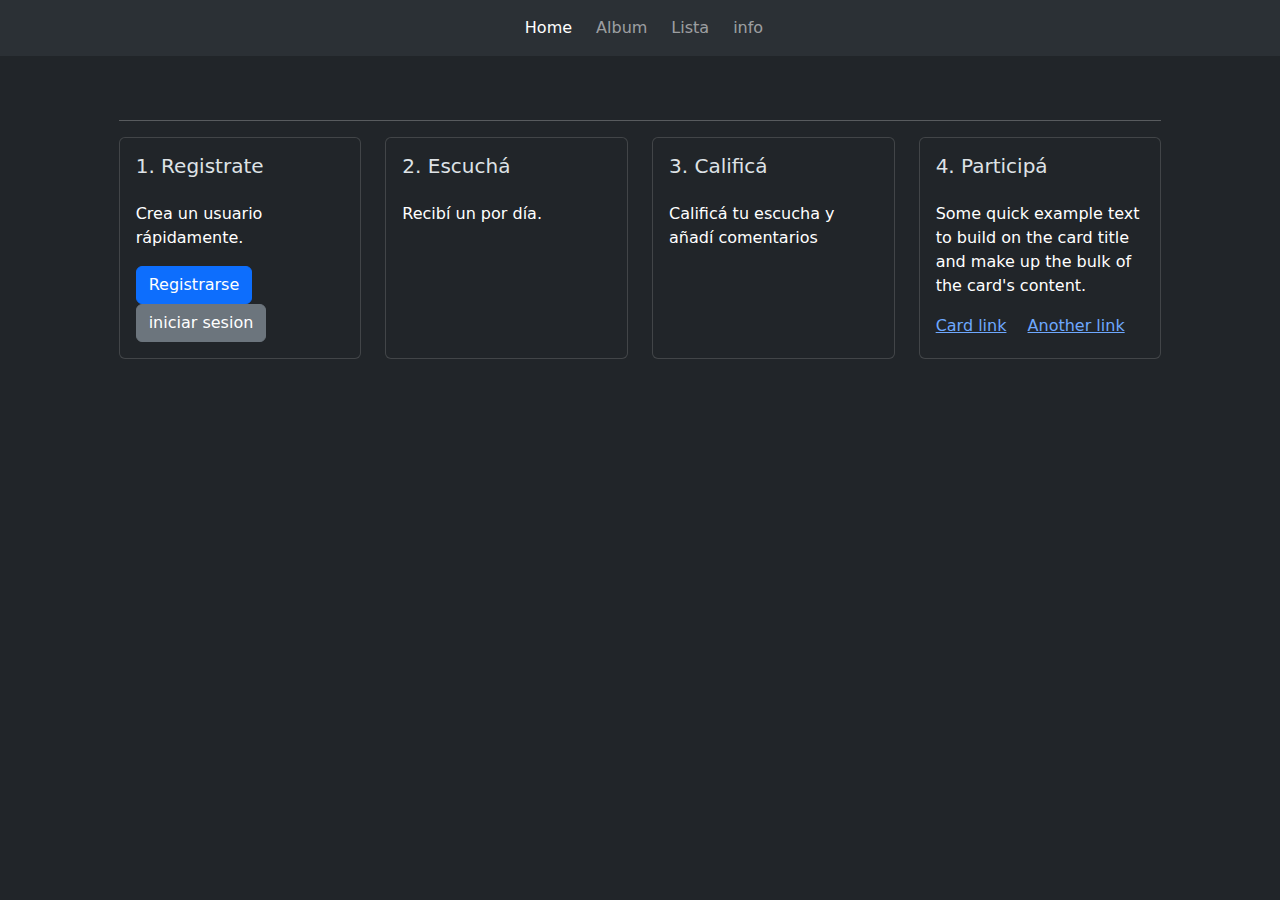
<file: index.html>
<!DOCTYPE html>
<html lang="en">
<head>
    <meta charset="UTF-8">
    <meta name="viewport" content="width=device-width, initial-scale=1.0">
    <link href="https://cdn.jsdelivr.net/npm/bootstrap@5.3.3/dist/css/bootstrap.min.css" rel="stylesheet">
    <script src="https://cdn.jsdelivr.net/npm/bootstrap@5.3.3/dist/js/bootstrap.min.js" integrity="sha384-0pUGZvbkm6XF6gxjEnlmuGrJXVbNuzT9qBBavbLwCsOGabYfZo0T0to5eqruptLy" crossorigin="anonymous"></script>
    <link href="css/styles.css" rel="stylesheet">
    <link href="css/index.css" rel="stylesheet">
    <title>Document</title>
</head>
<body>
    <!-- navbar -->
    <nav class="navbar navbar-expand-lg bg-body-tertiary" data-bs-theme="dark">
        <div class="container-fluid">
            <div class="collapse navbar-collapse justify-content-center" id="navbarNav">
            <ul class="navbar-nav">
                <li class="nav-item ms-2">
                <a class="nav-link active" aria-current="page" href="index.html">Home</a>
                </li>
                <li class="nav-item ms-2">
                <a class="nav-link" href="album.html">Album</a>
                </li>
                <li class="nav-item ms-2">
                <a class="nav-link" href="#">Lista</a>
                </li>
                <li class="nav-item ms-2">
                <a class="nav-link" href="#">info</a>
                </li>
            </ul>
            </div>
        </div>
        </nav>
    <div class="container mt-5 col-xs-12 col-sm-10 col-md-10 col-lg-10">
        <!-- Título -->
        <div class="row">
            <!--
            <p id="title" class="title lh-1">Los 45 <br>Albumes de la musica Uruguaya</p>
            -->
        </div>
        <hr>
        <!-- info -->
        <div class="row ">
            <!-- primero -->
            <div class="col-3">
                <div class="card" data-bs-theme="dark" >
                <div class="card-body">
                <h5 class="card-title mb-4">1. Registrate</h5>
                <p class="card-text">Crea un usuario rápidamente.</p>
                <div class="mt-auto">
                    <button type="button" class="btn btn-primary" data-bs-toggle="modal" data-bs-target="#registerModal">Registrarse</button>
                    <button type="button" class="btn btn-secondary" data-bs-toggle="modal" data-bs-target="#loginModal">iniciar sesion</button>
                </div>
                </div>
                </div>
            </div>
            <!-- segundo -->
            <div class="col-3">
            <div class="card" data-bs-theme="dark" >
                <div class="card-body">
                    <h5 class="card-title mb-4">2. Escuchá</h5>
                    <p class="card-text">Recibí un por día.</p>
                </div>
                </div>
            </div>
            <!-- tercero -->
            <div class="col-3">
            <div class="card" data-bs-theme="dark" >
            <div class="card-body">
                <h5 class="card-title mb-4">3. Calificá</h5>
                <p class="card-text">Calificá tu escucha y añadí comentarios</p>
            </div>
            </div>
            </div>
            <!-- tercero -->
            <div class="col-3">
            <div class="card" data-bs-theme="dark" >
            <div class="card-body">
                <h5 class="card-title mb-4">4. Participá</h5>
                <p class="card-text">Some quick example text to build on the card title and make up the bulk of the card's content.</p>
                <a href="#" class="card-link">Card link</a>
                <a href="#" class="card-link">Another link</a>
            </div>
            </div>
            </div>
        </div>
        <!-- carousel -->
        </div>
        <!-- Register Modal -->
        <div class="modal fade col-3" data-bs-theme="dark" id="registerModal" tabindex="-1" aria-labelledby="registerModalLabel" aria-hidden="true">
            <div class="modal-dialog modal-dialog-centered modal-sm">
            <div class="modal-content">
                  <div class="modal-body justify-content-center">
                    <div class="row">
                        <h4 class="col-11 ">Crear una cuenta.</h4>
                        <button type="button" class="btn-close" data-bs-dismiss="modal" aria-label="Close"></button>
                    </div>
                    <hr>
                    <form class="needs-validation">
                    <div class="mb-3">
                        <label for="userEmail" class="form-label">Nombre usuario</label>
                        <input type="email" class="form-control" id="registerUser">
                    </div>
                    <div class="mb-3">
                        <label for="userEmail" class="form-label">Email</label>
                        <input type="email" class="form-control" id="registerEmail" placeholder="name@example.com">
                    </div>
                    <div class="mb-3">
                        <button type="button" class="btn btn-success" id="registerButton">Registrarse</button>
                    </div>
                    <div class="mb-3">
                        <label for="userEmail" class="form-label">ya registrado? <a href="#" data-bs-toggle="modal" data-bs-target="#loginModal">inicia sesion</a></label>
                    </div>
                    </form>
                </div>
            </div>
            </div>
        </div>
        <!-- login Modal -->
        <div class="modal fade col-3" data-bs-theme="dark" id="loginModal" tabindex="-1" aria-labelledby="loginModalLabel" aria-hidden="true">
            <div class="modal-dialog modal-dialog-centered modal-sm">
            <div class="modal-content">
                  <div class="modal-body justify-content-center">
                    <div class="row">
                        <h4 class="col-11 ">Ingresar.</h4>
                        <button type="button" class="btn-close" data-bs-dismiss="modal" aria-label="Close"></button>
                    </div>
                    <hr>
                    <div class="mb-3">
                        <label for="userEmail" class="form-label">Nombre usuario</label>
                        <input type="email" class="form-control" id="username">
                    </div>
                    <div class="mb-3">
                        <label for="userEmail" class="form-label">Email</label>
                        <input type="email" class="form-control" id="userEmail" placeholder="name@example.com">
                    </div>
                    <div class="mb-3">
                        <button type="button" class="btn btn-success" id="loginButton">Ingresar</button>
                    </div>
                    <div class="mb-3">
                        <label for="userEmail" class="form-label">Nuevo? <a href="#" data-bs-toggle="modal" data-bs-target="#registerModal">Registrate</a></label>
                    </div>
                </div>
            </div>
            </div>
        </div>
        </body>
<script src="./js/db.js"></script>
<script src="./js/init.js"></script>
<script src="./js/index.js"></script>
<script src="./js/backend.js"></script>
</html>
</file>
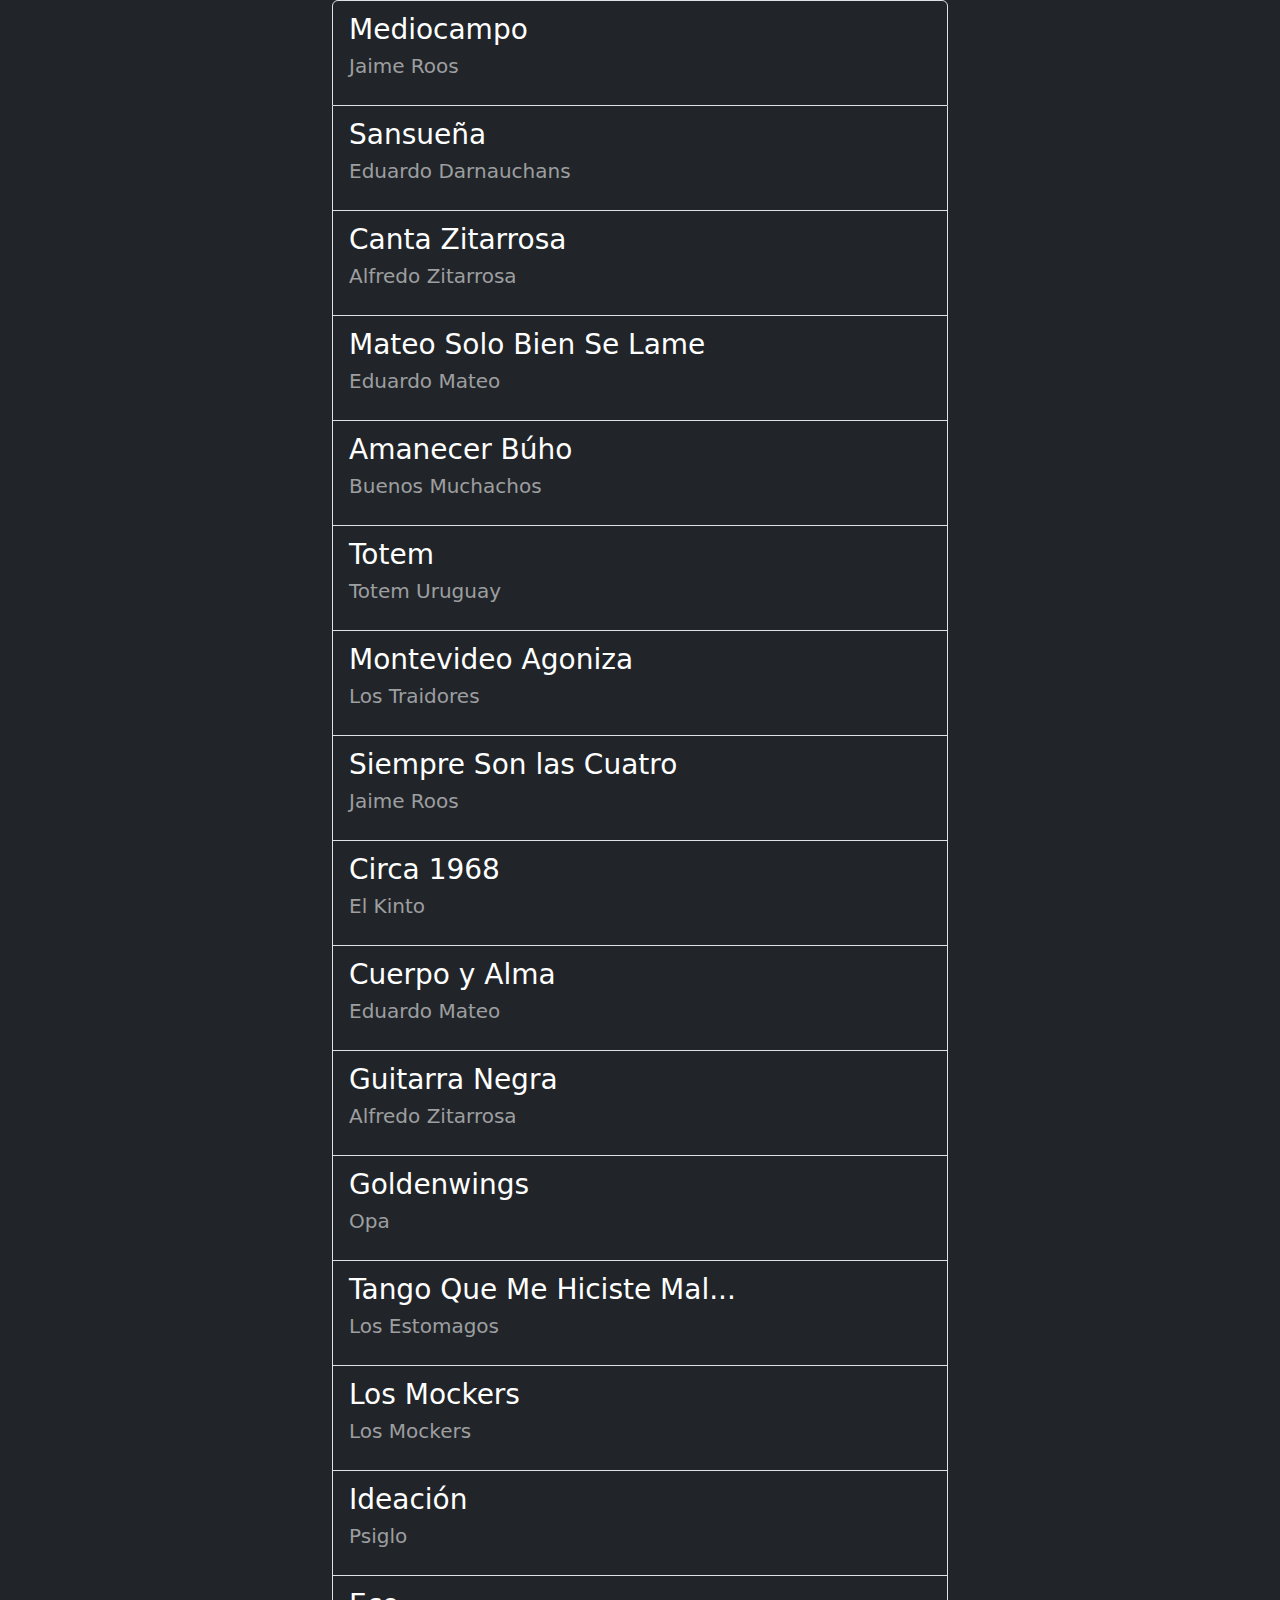
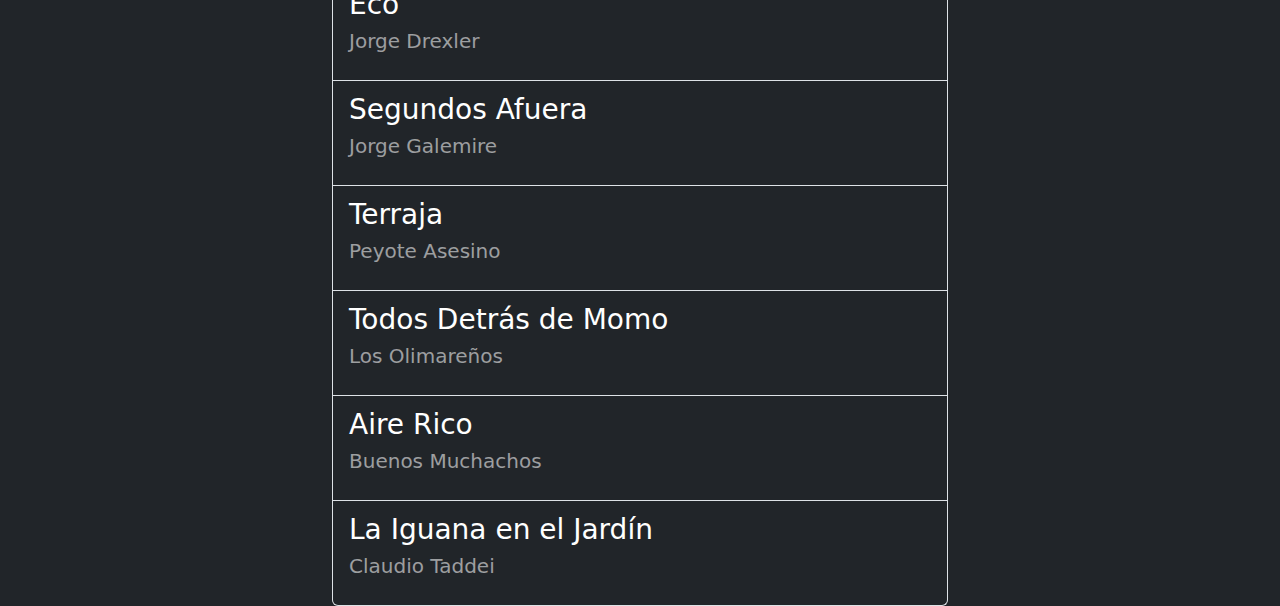
<file: list.html>
<!DOCTYPE html>
<html lang="en">
<head>
    <meta charset="UTF-8">
    <meta name="viewport" content="width=device-width, initial-scale=1.0">
    <link href="https://cdn.jsdelivr.net/npm/bootstrap@5.3.3/dist/css/bootstrap.min.css" rel="stylesheet">
    <script src="https://cdn.jsdelivr.net/npm/bootstrap@5.3.3/dist/js/bootstrap.min.js" integrity="sha384-0pUGZvbkm6XF6gxjEnlmuGrJXVbNuzT9qBBavbLwCsOGabYfZo0T0to5eqruptLy" crossorigin="anonymous"></script>
    <link href="css/styles.css" rel="stylesheet">
    <title>Document</title>
</head>
<body>
    <main>
        <div class="container col-lg-6 col-md-10 col-sm-10">
            <div>
                <ul id="list" class="list-group">

                </ul>
            </div>
        </div>
    </main>
</body>
<script src="js/db.js"></script>
<script src="js/backend.js"></script>
<script src="js/init.js"></script>
<script src="js/list.js"></script>
</html>
</file>
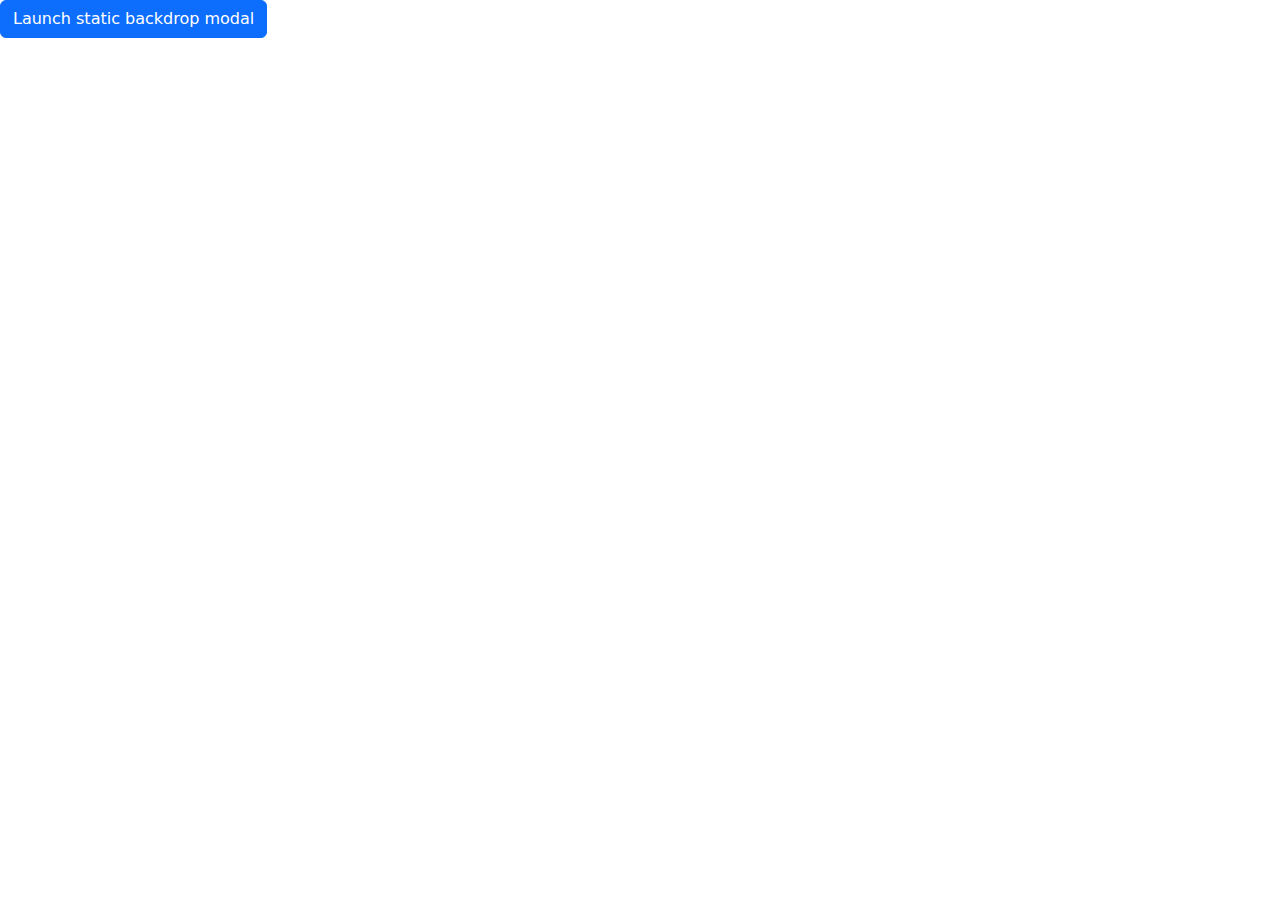
<file: prueba.html>
<!DOCTYPE html>
<html lang="en">
<head>
    <meta charset="UTF-8">
    <meta name="viewport" content="width=device-width, initial-scale=1.0">
    <link href="https://cdn.jsdelivr.net/npm/bootstrap@5.3.3/dist/css/bootstrap.min.css" rel="stylesheet" integrity="sha384-QWTKZyjpPEjISv5WaRU9OFeRpok6YctnYmDr5pNlyT2bRjXh0JMhjY6hW+ALEwIH" crossorigin="anonymous">
    <script src="https://cdn.jsdelivr.net/npm/bootstrap@5.3.3/dist/js/bootstrap.min.js" integrity="sha384-0pUGZvbkm6XF6gxjEnlmuGrJXVbNuzT9qBBavbLwCsOGabYfZo0T0to5eqruptLy" crossorigin="anonymous"></script>
    <title>Document</title>
</head>
<body>
    <!-- Button trigger modal -->
<button type="button" class="btn btn-primary" data-bs-toggle="modal" data-bs-target="#staticBackdrop">
    Launch static backdrop modal
  </button>
  
  <!-- Modal -->
  <div class="modal fade" id="staticBackdrop" data-bs-backdrop="static" data-bs-keyboard="false" tabindex="-1" aria-labelledby="staticBackdropLabel" aria-hidden="true">
    <div class="modal-dialog">
      <div class="modal-content">
        <div class="modal-header">
          <h1 class="modal-title fs-5" id="staticBackdropLabel">Modal title</h1>
          <button type="button" class="btn-close" data-bs-dismiss="modal" aria-label="Close"></button>
        </div>
        <div class="modal-body">
          ...
        </div>
        <div class="modal-footer">
          <button type="button" class="btn btn-secondary" data-bs-dismiss="modal">Close</button>
          <button type="button" class="btn btn-primary">Understood</button>
        </div>
      </div>
    </div>
  </div>
</body>
</html>
</file>
<file: css/styles.css>
body{
    background-color: #212529;
}
h1, h3, h4, .tracks , p, hr {
    color: white;
}

/* list */
.list-group-item{
    background-color: #212529 !important;
}

.artist{
    color:#ffffff8f;
}
</file>
<file: css/index.css>
.title{
    font-size:96px;
    font-weight: bold;

}

.card{
    height: 100%;
}
</file>
